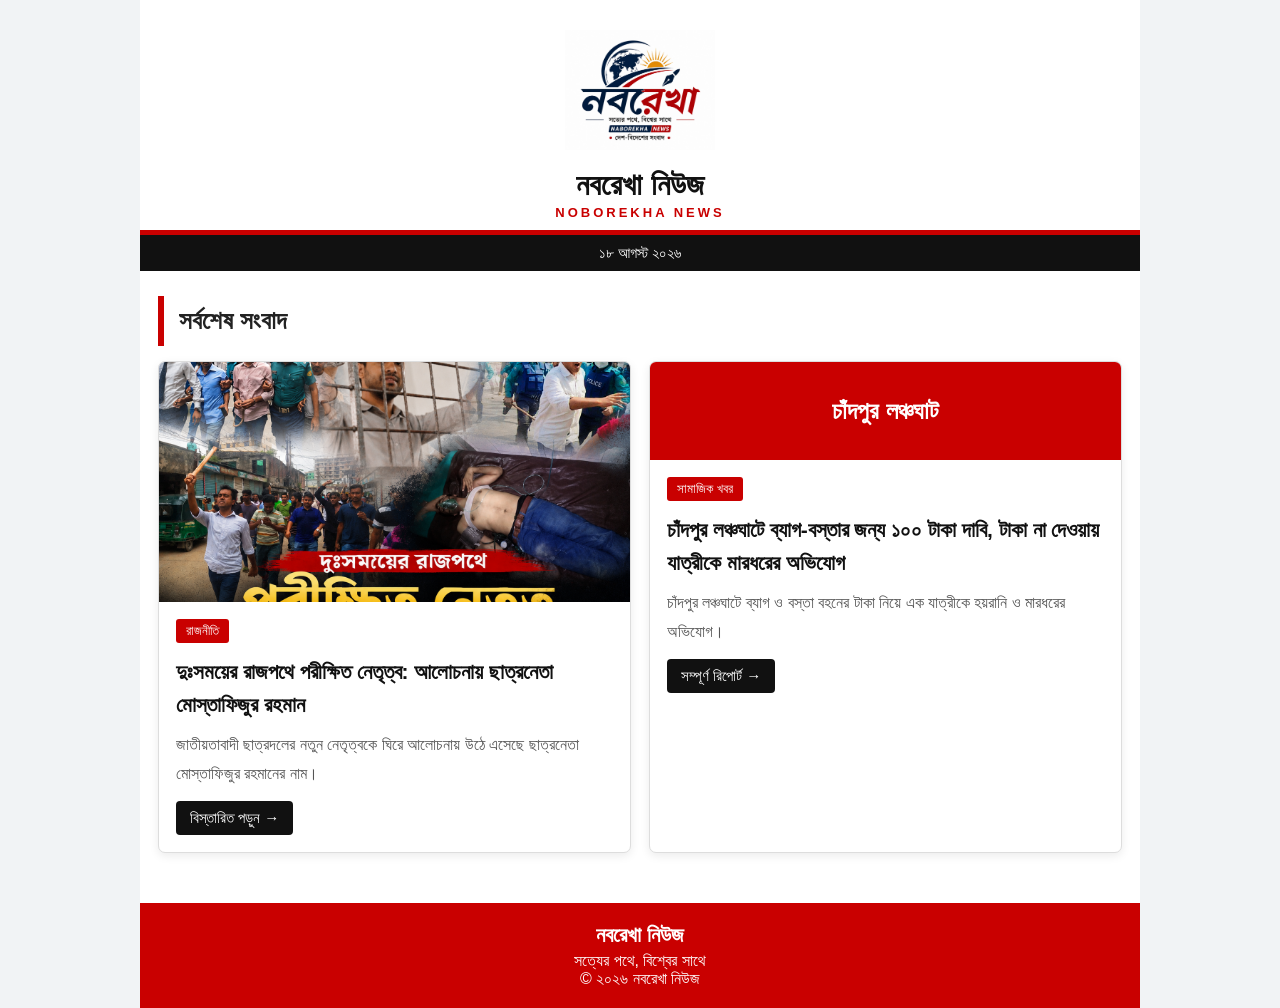
<file: index.html>
<!doctype html>
<html lang="bn">
<head>

  <meta charset="UTF-8">
  <meta name="viewport" content="width=device-width, initial-scale=1.0">

  <title>নবরেখা নিউজ | সত্যের পথে, বিশ্বের সাথে</title>

  <meta name="description"
        content="নবরেখা নিউজ—সত্যের পথে, বিশ্বের সাথে। বাংলাদেশ ও বিশ্বের গুরুত্বপূর্ণ সংবাদ।">

  <meta name="keywords"
        content="নবরেখা নিউজ, Noborekh News, চাঁদপুর নিউজ, বাংলাদেশ নিউজ, সংবাদ">

  <meta name="author" content="নবরেখা নিউজ">

  <style>

    * {
      box-sizing: border-box;
    }

    body {
      margin: 0;
      padding: 0;
      background: #f1f3f5;
      color: #222;
      font-family:
        "Noto Sans Bengali",
        "SolaimanLipi",
        Arial,
        sans-serif;
    }

    /* ================= CONTAINER ================= */

    .container {
      width: 100%;
      max-width: 1000px;
      margin: 0 auto;
      background: #fff;
      min-height: 100vh;
    }


    /* ================= HEADER ================= */

    .header {
      background: #ffffff;
      text-align: center;
      padding: 15px 15px 10px;
      border-bottom: 5px solid #c90000;
    }

    .site-logo {
      width: 150px;
      height: 150px;
      object-fit: contain;
      display: block;
      margin: 0 auto;
    }

    .site-name {
      color: #111;
      font-size: 30px;
      font-weight: 900;
      margin-top: 3px;
    }

    .logo-en {
      color: #c90000;
      font-size: 13px;
      font-weight: bold;
      letter-spacing: 3px;
      margin-top: 2px;
    }


    /* ================= DATE ================= */

    .date {
      background: #111;
      color: #fff;
      text-align: center;
      padding: 9px;
      font-size: 15px;
    }


    /* ================= SECTION ================= */

    .section-title {
      margin: 25px 18px 15px;
      padding: 10px 15px;
      border-left: 6px solid #c90000;
      font-size: 25px;
      font-weight: bold;
    }


    /* ================= NEWS GRID ================= */

    .news-grid {
      display: grid;
      grid-template-columns: repeat(2, 1fr);
      gap: 18px;
      padding: 0 18px 30px;
    }

    .news-card {
      background: #fff;
      border: 1px solid #ddd;
      border-radius: 7px;
      overflow: hidden;
      box-shadow: 0 3px 10px rgba(0,0,0,.08);
    }


    /* NEWS IMAGE */

    .news-card img {
      width: 100%;
      height: 240px;
      object-fit: cover;
      display: block;
    }


    /* NO IMAGE CARD */

    .news-card.no-image {
      padding-top: 0;
    }

    .no-image-top {
      background: #c90000;
      color: #fff;
      text-align: center;
      padding: 35px 15px;
      font-size: 24px;
      font-weight: bold;
    }


    /* CARD CONTENT */

    .card-content {
      padding: 17px;
    }

    .category {
      display: inline-block;
      background: #c90000;
      color: #fff;
      padding: 4px 10px;
      border-radius: 3px;
      font-size: 13px;
      margin-bottom: 8px;
    }

    .news-card h2 {
      font-size: 21px;
      line-height: 1.55;
      margin: 5px 0 10px;
      color: #111;
    }

    .summary {
      font-size: 16px;
      line-height: 1.8;
      color: #555;
    }

    .read-more {
      display: inline-block;
      margin-top: 12px;
      background: #111;
      color: #fff;
      text-decoration: none;
      padding: 8px 14px;
      border-radius: 4px;
      font-size: 15px;
    }

    .read-more:hover {
      background: #c90000;
    }


    /* ================= ARTICLE ================= */

    .article {
      display: none;
      padding: 22px;
    }

    .article.active {
      display: block;
    }

    .back {
      display: inline-block;
      background: #111;
      color: #fff;
      text-decoration: none;
      padding: 8px 14px;
      border-radius: 4px;
      margin-bottom: 20px;
    }

    .article h1 {
      font-size: 34px;
      line-height: 1.5;
      border-left: 6px solid #c90000;
      padding-left: 15px;
      margin: 5px 0 20px;
    }

    .headline {
      background: #f7f7f7;
      border-left: 4px solid #c90000;
      padding: 17px;
      font-size: 19px;
      font-weight: bold;
      line-height: 1.8;
      margin-bottom: 20px;
    }

    .article-image {
      width: 100%;
      height: auto;
      display: block;
      border-radius: 5px;
      margin: 20px 0;
    }

    .caption {
      text-align: center;
      color: #777;
      font-size: 14px;
      margin-top: -12px;
      margin-bottom: 25px;
    }

    .article p {
      font-size: 18px;
      line-height: 1.95;
      text-align: justify;
      margin-bottom: 20px;
    }


    /* ================= HIGHLIGHT ================= */

    .highlight {
      background: #fff3f3;
      border-left: 5px solid #c90000;
      padding: 15px 18px;
      margin: 25px 0;
      font-weight: bold;
      line-height: 1.8;
    }


    /* ================= FACTS ================= */

    .facts {
      background: #f8f8f8;
      border: 1px solid #ddd;
      border-top: 5px solid #c90000;
      padding: 18px;
      margin: 25px 0;
    }

    .facts h2 {
      color: #c90000;
      margin-top: 0;
    }

    .facts li {
      font-size: 17px;
      margin-bottom: 7px;
    }


    /* ================= NOTICE ================= */

    .notice {
      background: #111;
      color: #fff;
      padding: 20px;
      margin-top: 25px;
      font-size: 18px;
      line-height: 1.8;
      border-radius: 5px;
    }

    .notice strong {
      color: #ffd400;
    }


    /* ================= FOOTER ================= */

    .footer {
      background: #c90000;
      color: #fff;
      text-align: center;
      padding: 20px;
      margin-top: 20px;
    }

    .footer-title {
      font-size: 21px;
      font-weight: bold;
      margin-bottom: 5px;
    }


    /* ================= MOBILE ================= */

    @media (max-width: 700px) {

      .site-logo {
        width: 125px;
        height: 125px;
      }

      .site-name {
        font-size: 27px;
      }

      .news-grid {
        grid-template-columns: 1fr;
        padding: 0 12px 25px;
      }

      .news-card img {
        height: auto;
      }

      .section-title {
        font-size: 22px;
        margin-left: 12px;
        margin-right: 12px;
      }

      .article {
        padding: 15px;
      }

      .article h1 {
        font-size: 25px;
      }

      .headline {
        font-size: 17px;
      }

      .article p {
        font-size: 17px;
        text-align: left;
      }

    }

  </style>

</head>


<body>

<div class="container">


  <!-- ================================================= -->
  <!-- HEADER / LOGO -->
  <!-- ================================================= -->

  <header class="header">

    <img
      src="logo.png"
      alt="নবরেখা নিউজ লোগো"
      class="site-logo"
    >

    <div class="site-name">
      নবরেখা নিউজ
    </div>

    <div class="logo-en">
      NOBOREKHA NEWS
    </div>

  </header>


  <!-- ================================================= -->
  <!-- DATE -->
  <!-- ================================================= -->

  <div class="date">
    ১৮ আগস্ট ২০২৬
  </div>


  <!-- ================================================= -->
  <!-- HOME -->
  <!-- ================================================= -->

  <section id="home">

    <div class="section-title">
      সর্বশেষ সংবাদ
    </div>


    <div class="news-grid">


      <!-- ================================================= -->
      <!-- REPORT 1 : MOSTAFIZUR -->
      <!-- ================================================= -->

      <div class="news-card">

        <img
          src="mostafizur_rahman_news.png"
          alt="ছাত্রনেতা মোস্তাফিজুর রহমান"
        >

        <div class="card-content">

          <span class="category">
            রাজনীতি
          </span>

          <h2>
            দুঃসময়ের রাজপথে পরীক্ষিত নেতৃত্ব: আলোচনায় ছাত্রনেতা মোস্তাফিজুর রহমান
          </h2>

          <div class="summary">
            জাতীয়তাবাদী ছাত্রদলের নতুন নেতৃত্বকে ঘিরে আলোচনায় উঠে এসেছে ছাত্রনেতা মোস্তাফিজুর রহমানের নাম।
          </div>

          <a
            href="#mostafizur"
            class="read-more"
            onclick="showArticle('mostafizur')">

            বিস্তারিত পড়ুন →

          </a>

        </div>

      </div>


      <!-- ================================================= -->
      <!-- REPORT 2 : CHANDPUR -->
      <!-- ================================================= -->

      <div class="news-card no-image">

        <div class="no-image-top">
          চাঁদপুর লঞ্চঘাট
        </div>

        <div class="card-content">

          <span class="category">
            সামাজিক খবর
          </span>

          <h2>
            চাঁদপুর লঞ্চঘাটে ব্যাগ-বস্তার জন্য ১০০ টাকা দাবি, টাকা না দেওয়ায় যাত্রীকে মারধরের অভিযোগ
          </h2>

          <div class="summary">
            চাঁদপুর লঞ্চঘাটে ব্যাগ ও বস্তা বহনের টাকা নিয়ে এক যাত্রীকে হয়রানি ও মারধরের অভিযোগ।
          </div>

          <a
            href="chandpur_launch_ghat_complete.html"
            class="read-more">

            সম্পূর্ণ রিপোর্ট →

          </a>

        </div>

      </div>


    </div>

  </section>


  <!-- ================================================= -->
  <!-- MOSTAFIZUR ARTICLE -->
  <!-- ================================================= -->

  <article
    id="mostafizur"
    class="article">


    <a
      href="#home"
      class="back"
      onclick="showHome()">

      ← সব সংবাদে ফিরে যান

    </a>


    <span class="category">
      রাজনীতি
    </span>


    <h1>
      দুঃসময়ের রাজপথে পরীক্ষিত নেতৃত্ব: আলোচনায় ছাত্রনেতা মোস্তাফিজুর রহমান
    </h1>


    <div class="headline">

      জাতীয়তাবাদী ছাত্রদলের নতুন নেতৃত্বকে ঘিরে আলোচনায় উঠে এসেছে ছাত্রনেতা মোস্তাফিজুর রহমানের নাম। দীর্ঘ আন্দোলন-সংগ্রাম, সাংগঠনিক অভিজ্ঞতা ও নেতৃত্বের ভূমিকা নিয়ে তাঁর সমর্থকদের মধ্যে রয়েছে প্রত্যাশা।

    </div>


    <img
      class="article-image"
      src="mostafizur_rahman_news.png"
      alt="ছাত্রনেতা মোস্তাফিজুর রহমান"
    >


    <div class="caption">

      ছাত্রনেতা মোস্তাফিজুর রহমানের রাজনৈতিক কর্মকাণ্ডের বিভিন্ন সময়ের ছবি

    </div>


    <p>
      একজন তরুণ কতটা অনুকরণীয়, বিচক্ষণ ও পরিণত নেতৃত্বের পরিচয় দিতে পারেন—তা নিয়ে আলোচনা হলে জাতীয়তাবাদী ছাত্রদলের রাজনীতিতে ছাত্রনেতা মোস্তাফিজুর রহমানের নাম সামনে আনছেন তাঁর সমর্থকেরা। তাঁদের মতে, দীর্ঘ রাজনৈতিক আন্দোলন-সংগ্রাম, সাংগঠনিক অভিজ্ঞতা এবং প্রতিকূল পরিস্থিতিতে মাঠে থাকার কারণে তিনি তরুণ নেতৃত্বের একটি গুরুত্বপূর্ণ উদাহরণ।
    </p>


    <p>
      ছাত্রদলের রাজনীতিতে মোস্তাফিজুর রহমানের পথচলা দীর্ঘদিনের। তাঁর সমর্থকদের ভাষ্য, বিগত সরকারের সময়ে বিভিন্ন আন্দোলন-সংগ্রামে সক্রিয় থাকার কারণে তাঁকে মামলা, কারাবরণ, রিমান্ড ও নির্যাতনের মতো প্রতিকূলতার মুখোমুখি হতে হয়েছে।
    </p>


    <div class="facts">

      <h2>
        সমর্থকদের দাবি অনুযায়ী
      </h2>

      <ul>

        <li>
          <strong>মামলা:</strong> ১৭টি
        </li>

        <li>
          <strong>গুমের চেষ্টা:</strong> ২ বার
        </li>

        <li>
          <strong>রিমান্ড:</strong> ২ বার
        </li>

        <li>
          <strong>কারাবরণ:</strong> ৪ বার
        </li>

      </ul>

    </div>


    <p>
      এসব তথ্য তাঁর সমর্থকদের বক্তব্যের ভিত্তিতে উপস্থাপন করা হচ্ছে। সংশ্লিষ্ট মামলা, গুমের চেষ্টা, রিমান্ড ও কারাবরণের বিষয়গুলো স্বাধীনভাবে যাচাই করার জন্য প্রয়োজনীয় নথি ও সরকারি রেকর্ড পর্যালোচনা করা জরুরি।
    </p>


    <p>
      ঢাকা বিশ্ববিদ্যালয়ে বিভিন্ন রাজনৈতিক কর্মসূচিতে তাঁর ওপর হামলা ও নির্যাতনের ঘটনাও তাঁর রাজনৈতিক জীবনের আলোচিত অধ্যায় হিসেবে উল্লেখ করেন অনুসারীরা। তাঁদের দাবি, আন্দোলন-সংগ্রামের বিভিন্ন পর্যায়ে তিনি সরাসরি মাঠে উপস্থিত ছিলেন এবং ঝুঁকি নিয়ে কর্মসূচিতে নেতৃত্ব দিয়েছেন।
    </p>


    <p>
      ২০২৪ সালের জুলাই-আগস্টের আন্দোলনের সময়ও মোস্তাফিজুর রহমানের ভূমিকা নিয়ে তাঁর সমর্থকদের মধ্যে আলোচনা রয়েছে। তাঁদের দাবি, আন্দোলনের গুরুত্বপূর্ণ সময়ে শাহবাগ, গাজীপুর ও উত্তরা এলাকায় তিনি ও তাঁর অনুসারীরা সক্রিয় ছিলেন। এসব ভূমিকার মূল্যায়ন নিয়ে রাজনৈতিক অঙ্গনে ভিন্ন ভিন্ন মতও রয়েছে।
    </p>


    <div class="highlight">

      দুঃসময়ে মাঠে থাকা এবং রাজনৈতিক প্রতিকূলতার মুখে সংগঠনের সঙ্গে থাকার বিষয়টিকেই মোস্তাফিজুর রহমানের নেতৃত্বের অন্যতম বৈশিষ্ট্য হিসেবে দেখছেন তাঁর সমর্থকেরা।

    </div>


    <p>
      আন্দোলন-পরবর্তী সময়ে ছাত্রদলের নতুন নেতৃত্ব নির্বাচনকে ঘিরে যোগ্যতা, সাংগঠনিক অভিজ্ঞতা ও ব্যক্তিগত ভাবমূর্তির বিষয়গুলো গুরুত্ব পাচ্ছে। মোস্তাফিজুর রহমানের সমর্থকদের মতে, দীর্ঘদিনের রাজনৈতিক অভিজ্ঞতা, সাংগঠনিক দক্ষতা এবং তুলনামূলকভাবে স্বচ্ছ ব্যক্তিগত ভাবমূর্তির কারণে তাঁকে নেতৃত্বের গুরুত্বপূর্ণ দায়িত্বে বিবেচনা করা উচিত।
    </p>


    <p>
      তাঁদের আরও দাবি, বর্তমান সময়ে তরুণদের সামনে অনুকরণীয় ও আদর্শবান নেতৃত্বের প্রয়োজন রয়েছে। সেই জায়গা থেকে মোস্তাফিজুর রহমানকে তাঁরা একজন বিচক্ষণ, পরিণত ও পরীক্ষিত তরুণ নেতা হিসেবে বিবেচনা করছেন।
    </p>


    <p>
      তবে শেষ পর্যন্ত নেতৃত্ব নির্বাচনের সিদ্ধান্ত সংগঠনের সংশ্লিষ্ট নীতিনির্ধারকদের ওপরই নির্ভর করবে। নতুন কমিটিতে নেতৃত্ব বাছাইয়ের ক্ষেত্রে মাঠের অভিজ্ঞতা, সাংগঠনিক দক্ষতা, আন্দোলনে ভূমিকা, গ্রহণযোগ্যতা ও ব্যক্তিগত ভাবমূর্তির পাশাপাশি সংগঠনের ভবিষ্যৎ রাজনৈতিক কৌশলও বিবেচনায় আসতে পারে।
    </p>


    <div class="notice">

      <strong>
        দাবি একটাই—পরীক্ষিত তারুণ্যের মূল্যায়ন চাই।
      </strong>

      <br><br>

      এগিয়ে যাক ছাত্রদল, এগিয়ে যাক পরীক্ষিত তরুণ নেতৃত্ব।

      <br><br>

      <strong>
        ভিপি মোস্তাফিজুর রহমানকে নেতৃত্বের গুরুত্বপূর্ণ দায়িত্বে দেখতে চান তাঁর সমর্থকেরা।
      </strong>

    </div>


  </article>


  <!-- ================================================= -->
  <!-- FOOTER -->
  <!-- ================================================= -->

  <footer class="footer">

    <div class="footer-title">
      নবরেখা নিউজ
    </div>

    সত্যের পথে, বিশ্বের সাথে

    <br>

    © ২০২৬ নবরেখা নিউজ

  </footer>


</div>


<!-- ================================================= -->
<!-- JAVASCRIPT -->
<!-- ================================================= -->

<script>

  function showArticle(id) {

    document.getElementById("home").style.display = "none";

    document.querySelectorAll(".article").forEach(function(article) {

      article.classList.remove("active");

    });

    document.getElementById(id).classList.add("active");

    window.scrollTo({
      top: 0,
      behavior: "smooth"
    });

  }


  function showHome() {

    document.getElementById("home").style.display = "block";

    document.querySelectorAll(".article").forEach(function(article) {

      article.classList.remove("active");

    });

    window.scrollTo({
      top: 0,
      behavior: "smooth"
    });

  }


  window.addEventListener("load", function() {

    var hash =
      window.location.hash.replace("#", "");

    if (hash === "mostafizur") {

      showArticle("mostafizur");

    }

  });

</script>


</body>
</html>
</file>
